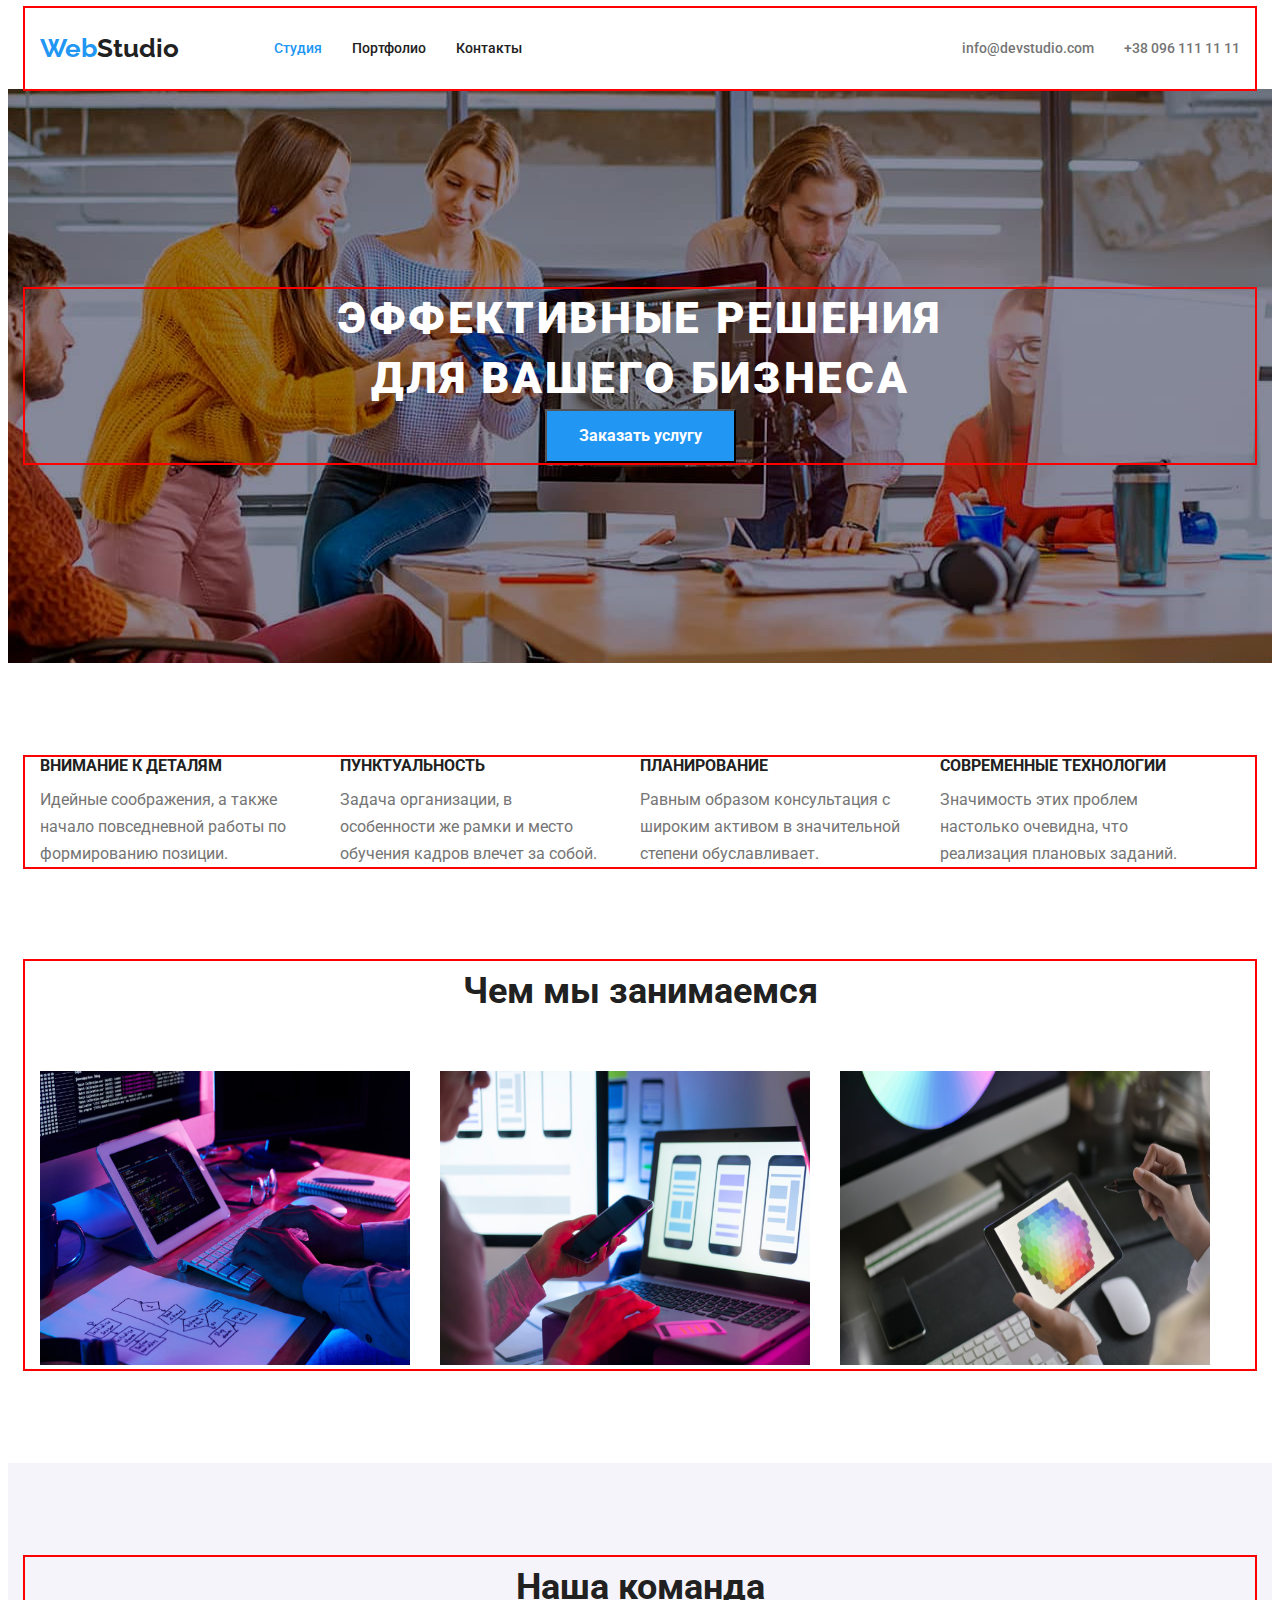
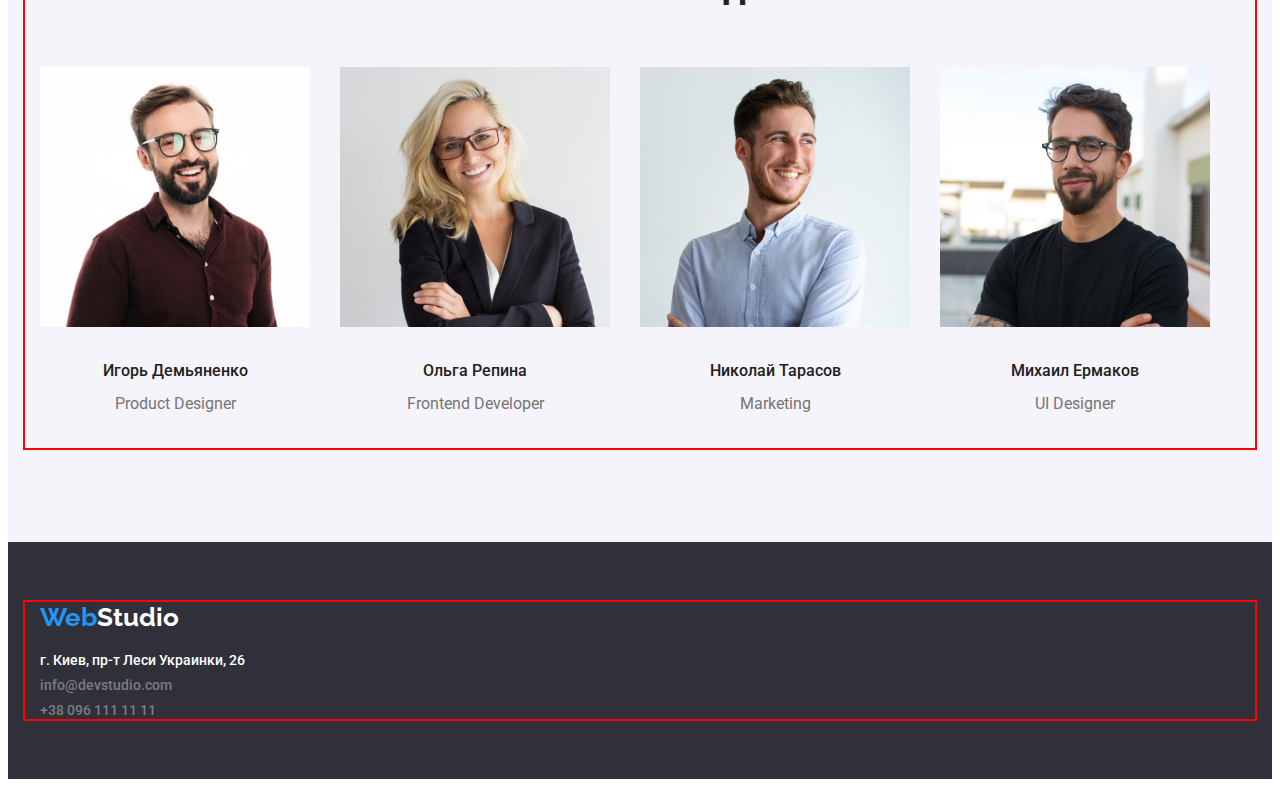
<file: index.html>
<!DOCTYPE html>
<html lang="ru">
  <head>
    <meta charset="UTF-8" />
    <meta http-equiv="X-UA-Compatible" content="IE=edge" />
    <meta name="viewport" content="width=device-width, initial-scale=1.0" />
    <title>Document</title>
    <link rel="preconnect" href="https://fonts.googleapis.com" />
    <link rel="preconnect" href="https://fonts.gstatic.com" crossorigin />
    <link rel="preconnect" href="https://fonts.googleapis.com" />
    <link rel="preconnect" href="https://fonts.gstatic.com" crossorigin />
    <link
      href="https://fonts.googleapis.com/css2?family=Raleway:wght@700&family=Roboto:wght@400;500;700;900&display=swap"
      rel="stylesheet"
    />
    <link
      rel="stylesheet"
      href="https://cdnjs.cloudflare.com/ajax/libs/modern-normalize/1.1.0/modern-normalize.min.css"
      integrity="sha512-wpPYUAdjBVSE4KJnH1VR1HeZfpl1ub8YT/NKx4PuQ5NmX2tKuGu6U/JRp5y+Y8XG2tV+wKQpNHVUX03MfMFn9Q=="
      crossorigin="anonymous"
      referrerpolicy="no-referrer"
    />
    <link rel="stylesheet" href="./css/styles.css" />
  </head>
  <body class="body">
    <header class="paig-header">
      <div class="container header-container">
        <a lang="en" class="logo" href="./index.html">Web<span class="span">Studio</span></a>
        <nav class="nav">
          <ul class="site-nav">
            <li class="item"><a href="./index.html" class="link current">Студия</a></li>
            <li class="item"><a href="./portfolio.html" class="link">Портфолио</a></li>
            <li class="item"><a href="" class="link">Контакты</a></li>
          </ul>
        </nav>
        <ul class="auth-nav">
          <li class="item">
            <a href="mailto:info@devstudio.com" class="link">info@devstudio.com</a>
          </li>
          <li class="item"><a href="tel:+380961111111" class="link">+38 096 111 11 11</a></li>
        </ul>
      </div>
    </header>
    <main>
      <section class="hero">
        <div class="container">
          <h1 class="hero-title">Эффективные решения для вашего бизнеса</h1>
          <button class="button" type="button">Заказать услугу</button>
        </div>
      </section>
      <section class="advances">
        <div class="container advances-container">
          <h2 hidden class="visually-hidden">Наши асобености</h2>
          <ul class="advances-item">
            <li class="item">
              <h3 class="title">Внимание к деталям</h3>
              <p class="text">
                Идейные соображения, а также начало повседневной работы по формированию позиции.
              </p>
            </li>
            <li class="item">
              <h3 class="title">Пунктуальность</h3>
              <p class="text">
                Задача организации, в особенности же рамки и место обучения кадров влечет за собой.
              </p>
            </li>
            <li class="item">
              <h3 class="title">Планирование</h3>
              <p class="text">
                Равным образом консультация с широким активом в значительной степени обуславливает.
              </p>
            </li>
            <li class="item">
              <h3 class="title">Современные технологии</h3>
              <p class="text">
                Значимость этих проблем настолько очевидна, что реализация плановых заданий.
              </p>
            </li>
          </ul>
        </div>
      </section>
      <section class="job-container">
        <div class="container">
          <h2 class="subtitle">Чем мы занимаемся</h2>
          <ul class="image">
            <li class="item">
              <img src="./imager/1.jpg" alt="робота з ноутбуком" width="370" height="294" />
            </li>
            <li class="item">
              <img src="./imager/2.jpg" alt="робота з телефон" width="370" height="294" />
            </li>
            <li class="item">
              <img src="./imager/3.jpg" alt="робота з планшетом" width="370" height="294" />
            </li>
          </ul>
        </div>
      </section>
      <section class="team">
        <div class="container">
          <h2 class="subtitle">Наша команда</h2>
          <ul class="staff">
            <li class="item">
              <img src="./imager2/1.jpg" alt="людина" width="270" height="260" />
              <div class="desc">
                <h3 class="name">Игорь Демьяненко</h3>
                <p lang="en" class="text">Product Designer</p>
              </div>
            </li>
            <li class="item">
              <img src="./imager2/2.jpg" alt="людина" width="270" height="260" />
              <div class="desc">
                <h3 class="name">Ольга Репина</h3>
                <p lang="en" class="text">Frontend Developer</p>
              </div>
            </li>
            <li class="item">
              <img src="./imager2/3.jpg" alt="людина" width="270" height="260" />
              <div class="desc">
                <h3 class="name">Николай Тарасов</h3>
                <p lang="en" class="text">Marketing</p>
              </div>
            </li>
            <li class="item">
              <img src="./imager2/4.jpg" alt="людина" width="270" height="260" />
              <div class="desc">
                <h3 class="name">Михаил Ермаков</h3>
                <p lang="en" class="text">UI Designer</p>
              </div>
            </li>
          </ul>
        </div>
      </section>
    </main>
    <footer class="footer">
      <div class="container">
        <a lang="en" class="logo" href="./index.html"
          >Web<span class="span-footer">Studio</span></a
        >
        <address class="address">г. Киев, пр-т Леси Украинки, 26</address>
        <ul class="contacts">
          <li class="item">
            <a class="link" href="mailto:info@devstudio.com">info@devstudio.com</a>
          </li>
          <li class="item"><a class="link" href="tel:+380961111111">+38 096 111 11 11</a></li>
        </ul>
      </div>
    </footer>
  </body>
</html>
</file>
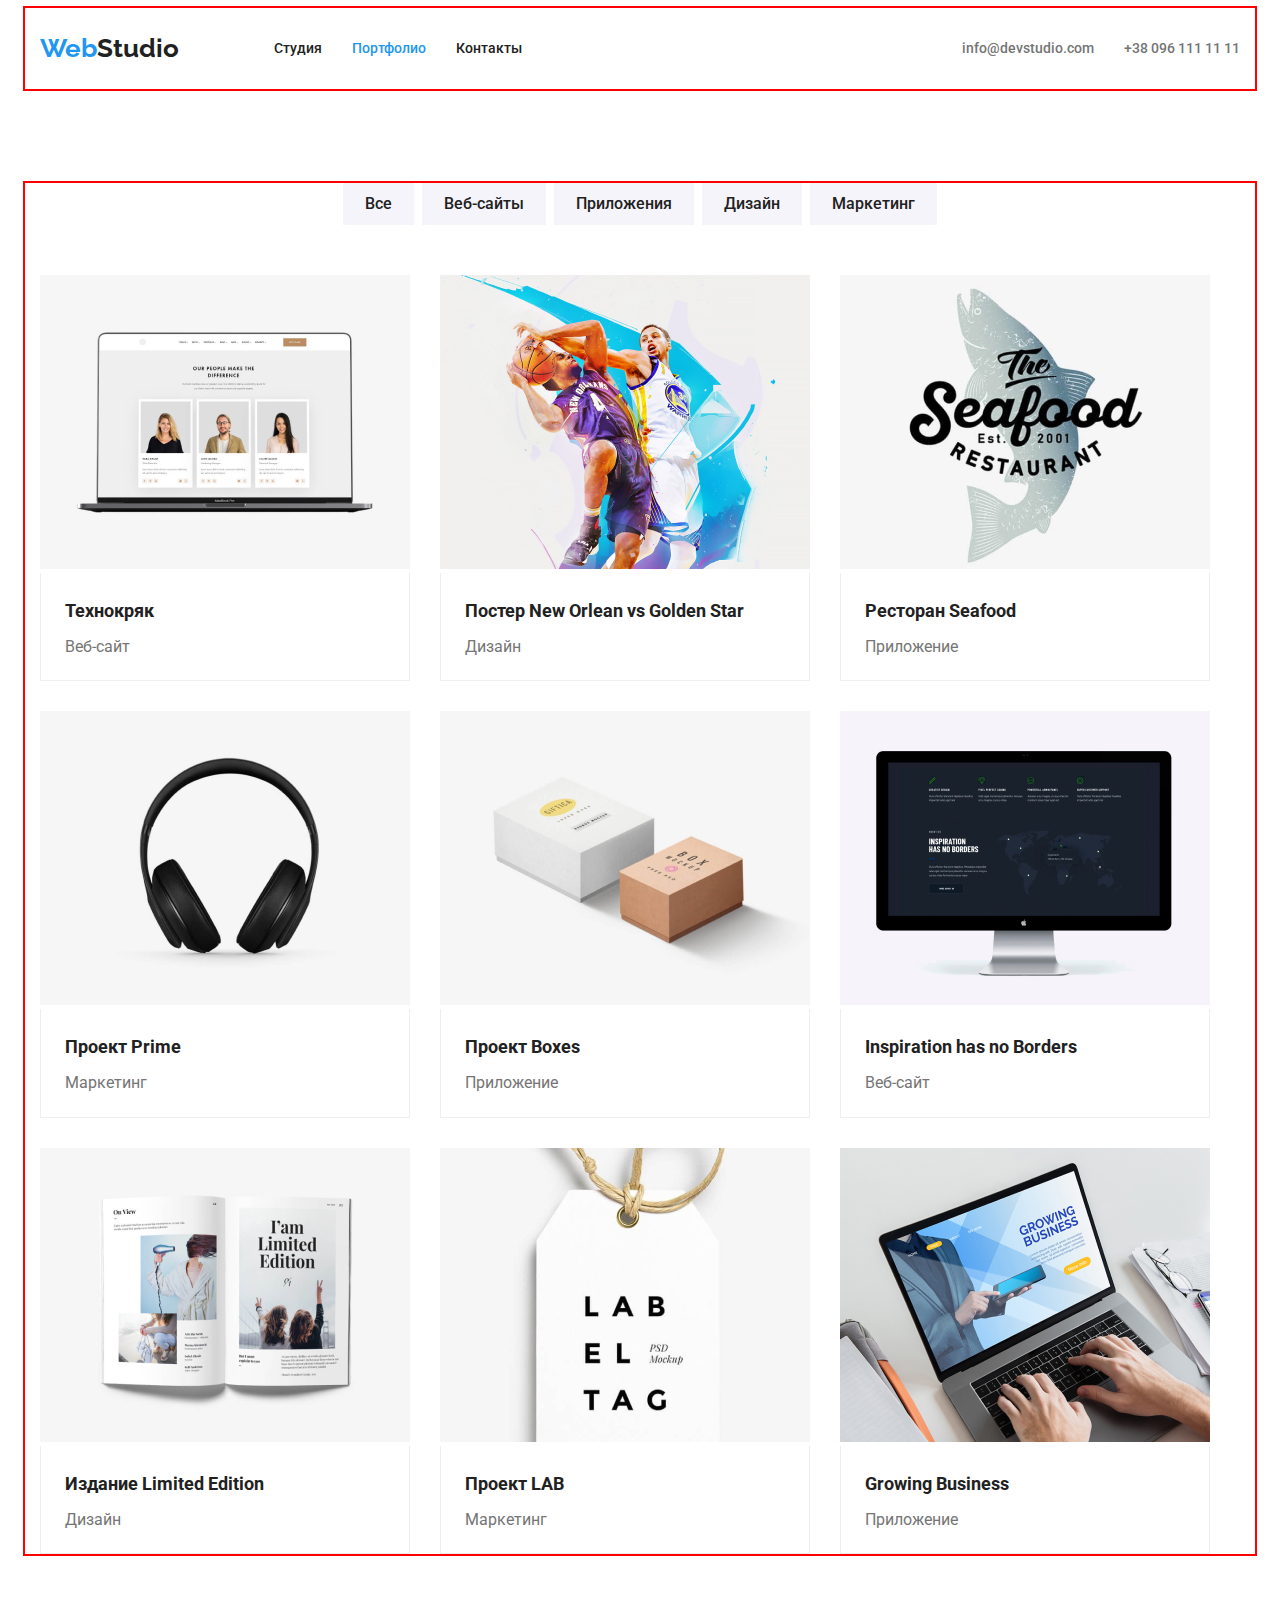
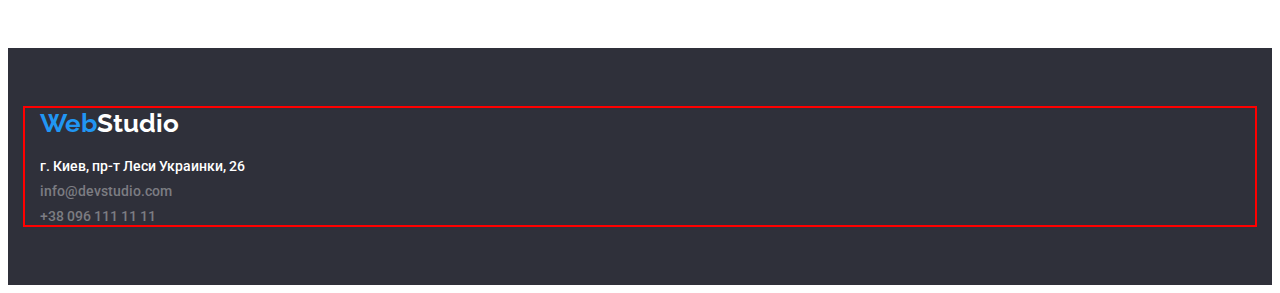
<file: portfolio.html>
<!DOCTYPE html>
<html lang="ru">
  <head>
    <meta charset="UTF-8" />
    <meta http-equiv="X-UA-Compatible" content="IE=edge" />
    <meta name="viewport" content="width=device-width, initial-scale=1.0" />
    <title>Document</title>
    <link rel="preconnect" href="https://fonts.googleapis.com" />
    <link rel="preconnect" href="https://fonts.gstatic.com" crossorigin />
    <link rel="preconnect" href="https://fonts.googleapis.com" />
    <link rel="preconnect" href="https://fonts.gstatic.com" crossorigin />
    <link
      href="https://fonts.googleapis.com/css2?family=Raleway:wght@700&family=Roboto:wght@400;500;700;900&display=swap"
      rel="stylesheet"
    />
    <link
      rel="stylesheet"
      href="https://cdnjs.cloudflare.com/ajax/libs/modern-normalize/1.1.0/modern-normalize.min.css"
      integrity="sha512-wpPYUAdjBVSE4KJnH1VR1HeZfpl1ub8YT/NKx4PuQ5NmX2tKuGu6U/JRp5y+Y8XG2tV+wKQpNHVUX03MfMFn9Q=="
      crossorigin="anonymous"
      referrerpolicy="no-referrer"
    />
    <link rel="stylesheet" href="./css/styles.css" />
  </head>
  <body class="body">
    <header class="paig-header">
      <div class="container header-container">
        <a lang="en" class="logo" href="./index.html">Web<span class="span">Studio</span></a>
        <nav>
          <ul class="site-nav">
            <li class="item"><a href="./index.html" class="link">Студия</a></li>
            <li class="item"><a href="./portfolio.html" class="link current">Портфолио</a></li>
            <li class="item"><a href="" class="link">Контакты</a></li>
          </ul>
        </nav>
        <ul class="auth-nav">
          <li class="item">
            <a href="mailto:info@devstudio.com" class="link">info@devstudio.com</a>
          </li>
          <li class="item"><a href="tel:+380961111111" class="link">+38 096 111 11 11</a></li>
        </ul>
      </div>
    </header>
    <main >
      <section class="portfolio">
        <div class="container ">
          <h3 hidden>наши роботи</h3>
          <ul class="jumper">
            <li class="item"><button class="navigation" type="button">Все</button></li>
            <li class="item"><button class="navigation" type="button">Веб-сайты</button></li>
            <li class="item"><button class="navigation" type="button">Приложения</button></li>
            <li class="item"><button class="navigation" type="button">Дизайн</button></li>
            <li class="item"><button class="navigation" type="button">Маркетинг</button></li>
          </ul>
          <ul class="job">
            <li class="item">
              <img src="./img-portfolio/img1.jpg" alt="посади людей" width="370" height="294" />
              <div class="job-text">
                <h3 class="title">Технокряк</h3>
                <p class="text">Веб-сайт</p>
              </div>
            </li>
            <li class="item">
              <img src="./img-portfolio/img2.jpg" alt="баскетбол" width="370" height="294" />
              <div class="job-text">
                <h3 class="title">Постер New Orlean vs Golden Star</h3>
                <p class="text">Дизайн</p>
              </div>
            </li>
            <li class="item">
              <img src="./img-portfolio/img3.jpg" alt="назва ресторану" width="370" height="294" />
              <div class="job-text">
                <h3 class="title">Ресторан Seafood</h3>
                <p class="text">Приложение</p>
              </div>
            </li>
            <li class="item">
              <img src="./img-portfolio/img4.jpg" alt="навушники" width="370" height="294" />
              <div class="job-text">
                <h3 class="title">Проект Prime</h3>
                <p class="text">Маркетинг</p>
              </div>
            </li>
            <li class="item">
              <img
                src="./img-portfolio/img5.jpg"
                alt="подарункові коробки"
                width="370"
                height="294"
              />
              <div class="job-text">
                <h3 class="title">Проект Boxes</h3>
                <p class="text">Приложение</p>
              </div>
            </li>
            <li class="item">
              <img src="./img-portfolio/img6.jpg" alt="еран" width="370" height="294" />
              <div class="job-text">
                <h3 class="title">Inspiration has no Borders</h3>
                <p class="text">Веб-сайт</p>
              </div>
            </li>
            <li class="item">
              <img src="./img-portfolio/img7.jpg" alt="книга" width="370" height="294" />
              <div class="job-text">
                <h3 class="title">Издание Limited Edition</h3>
                <p class="text">Дизайн</p>
              </div>
            </li>
            <li class="item">
              <img src="./img-portfolio/img8.jpg" alt="бірка" width="370" height="294" />
              <div class="job-text">
                <h3 class="title">Проект LAB</h3>
                <p class="text">Маркетинг</p>
              </div>
            </li>
            <li class="item">
              <img src="./img-portfolio/img9.jpg" alt="планшет" width="370" height="294" />
              <div class="job-text">
                <h3 class="title">Growing Business</h3>
                <p class="text">Приложение</p>
              </div>
            </li>
          </ul>
        </div>
      </section>
    </main>
    <footer class="footer">
      <div class="container">
        <a lang="en" class="logo" href="./index.html"
          >Web<span class="span-footer">Studio</span></a
        >
        <address class="address">г. Киев, пр-т Леси Украинки, 26</address>
        <ul class="contacts">
          <li class="item">
            <a class="link" href="mailto:info@devstudio.com">info@devstudio.com</a>
          </li>
          <li class="item"><a class="link" href="tel:+380961111111">+38 096 111 11 11</a></li>
        </ul>
      </div>
    </footer>
  </body>
</html>
</file>
<file: css/styles.css>
:root{
    --one-text-color: #757575;
    --two-text-color:#212121; 
    --accent-color:#2196F3;
    --two-accent-color:#ffffff;
}

/*header*/


.body{
    
    color: var(--one-text-color);
    
    font-family: Roboto, sans-serif;
    font-weight: 500;
    font-size: 14px;
    line-height: 1.14;
} 
.list {
    padding: 0;
    margin: 0;
    list-style: none;

}
.container{
    outline: 2px solid red;

    width: 1200px;
    padding-left: 15px;
    padding-right: 15px;

    margin-left: auto;
    margin-right: auto;
}
.header-container{
    display: flex;
    align-items: center;
}
.paig-header{
   
    padding: 0;
  
    background-color: var(--two-accent-color);
}
.paig-header .link{
    text-decoration: none;}
.logo { 
    color: inherit;
    color: var(--accent-color);

    
    text-decoration: none;
    
    font-family: Raleway, sans-serif;
    font-weight: 700;
    font-size: 26px;
    line-height: 1.2;
}
.paig-header .logo{
    padding-top: 25px;
    padding-bottom: 25px; 
    margin-right: 95px;
}
.logo:focus,
.logo:hover{
    text-decoration:var(--accent-color);
}
.span {
    color: var(--two-text-color);
}
ul{
    list-style: none;
}
.site-nav{
    display: flex;
    margin-top: 0;
    margin-bottom: 0;

    padding-left: 0;
}

.site-nav .link{
    display: block;
    padding-top: 32px;
    padding-bottom: 32px;

    color: var(--two-text-color);
}

.site-nav .link:hover,
.site-nav .link:focus{
    color:var(--accent-color);
    text-decoration:var(--accent-color);
}
.item{
    margin-right: 30px;
}

.item:last-child{
    margin-right: 0;
}
.auth-nav{
    display: flex;
    margin-left: auto;
    margin-top: 0;
    margin-bottom: 0;
    padding-left: 0;
   
}
.auth-nav .link{
    display: block;
    padding-top: 32px;
    padding-bottom: 32px;
   

    color: var(--one-text-color);
}


.auth-nav .link:hover,
.auth-nav .link:focus{
    color: var(--accent-color);
    text-decoration:var(--accent-color);

}
.site-nav .link.current{
    color: var(--accent-color);
}

/*main*/ 
    /*hero*/

.hero{
    padding-top: 200px;
    padding-bottom: 200px;
    background-color: #2F303A;
    background-image: url(../hero/hero.jpg.jpg);
    background-image: linear-gradient(to right #2F303A);
    background-repeat: no-repeat;
    background-position: center;

     
}
.hero-title{
    width: 696px;
    margin: 0 auto;
    letter-spacing: 0.06em;

    color: var(--two-accent-color);
    font-weight: 900;
    font-size: 44px;
    line-height: 1.36;
    text-align: center;
    text-transform: uppercase
}
.button{
    display: block;
    margin-left: auto;
    margin-right: auto;

    padding: 10px 32px;
    font-family: inherit;
    color: var(--two-accent-color);
    background-color: var(--accent-color);
    
    font-weight: 700;
    font-size: 16px;
    line-height: 1.88;
}

/* advances*/
.advances{
    
    padding-top: 94px;
    padding-bottom: 94px;

}
.visually-hidden {
    position: absolute;
    width: 1px;
    height: 1px;
    margin: -1px;
    border: 0;
    padding: 0;
    
    white-space: nowrap;
    clip-path: inset(100%);
    clip: rect(0 0 0 0);
    overflow: hidden;
  }
.advances-item{
    display: flex;
    flex-wrap: wrap;
    padding: 0;
    margin-bottom: 0;
    margin-top: 0;
    
}
.advances-item .item{
    width: 270px;
    margin-right: 30px;
}
.advances-item .item:last-child{
    margin-right: 0;
}

.background{
    background-color: #F5F4FA;
}
.title {
    color: var(--two-text-color);
    font-weight: 700;
    line-height: 1.14;
}
.advances .title{
    text-transform: uppercase
}

.item .title{
    margin-top: 0;
    margin-bottom: 10px;
}

.text{
    font-weight: 400;
    font-size: 16px;
    line-height: 1.7;
}
.item .text{
    margin-top: 0;
    margin-bottom: 0;
} 



.subtitle{
    
    color: var(--two-text-color);
    font-weight: 700;
    font-size: 36px;
    line-height: 1.67;
    text-align: center;
}

/*job*/
.job-container {
    padding-bottom: 94px;
}
.job-container .subtitle{
    margin-top: 0;
    margin-bottom: 50px;
}
.image{
    display: flex;
    flex-wrap: wrap;
    padding-left: 0;
    margin-top: 0;
    margin-bottom: 0;
    
}
.image .item{
    margin-right: 30px;
    
}
.image .item:last-child{
margin-right: 0;
}
/*team*/
.team{
    background-color: #F5F4FA;
    padding-top: 94px;
    padding-bottom: 94px;
}
.team .subtitle{
    margin-top: 0;
    margin-bottom: 50px;
}

.staff {
    display: flex;
    flex-wrap: wrap;
    padding-left: 0;
    margin-top: 0;
    margin-bottom: 0;
    
}
.staff .item{
    margin-right: 30px;
    text-align: center;
}
.staff .item:last-child{
    margin-right: 0;
}

.name{
    margin-top: 0;
    margin-bottom: 10px;
    color: var(--two-text-color);
    font-weight: 500;
    font-size: 16px;
    line-height: 1.2;
}
.desc{
    padding-top: 30px;
    padding-bottom: 30px;
}


/*footer*/

footer{ 
    padding-top: 60px;
    padding-bottom: 60px;
    background-color:  #2F303A;
}
.span-footer{
    color: var(--two-accent-color);
}
.address{
    margin-bottom: 9px;
    font-style: normal;
    color: var(--two-accent-color);
    font-weight: 500;
}
.address:hover,
address .address:focus{
    text-decoration:var(--accent-color);
}
.footer .contacts .link{
    display: flex;
    flex-wrap: wrap;
    text-decoration: none;
    color: #ffffff60;
}                       

.contacts .link:hover,
.contacts .link:focus{
    color: var(--accent-color);
    text-decoration:var(--accent-color);
}
.contacts{
    padding-left: 0;
    margin-top: 0;
    margin-bottom: 0;
}
.footer .logo{
    display: block;
    margin-bottom: 20px;
}
.footer .item:not(:last-child){
    margin-bottom: 9px;
   
}

/* Portfolio*/

.portfolio{
    padding-top: 94px;
    padding-bottom: 94px;
}
.jumper{
    display: flex;
    justify-content: center;
    margin-top: 0;
    margin-bottom: 50px;
    padding-left: 0;

}
.jumper .item{
    margin-right: 8px;
   
}
.jumper .item:last-child{
    margin-right: 0;
}
.navigation{
    padding: 8px 22px;
    border: none;
    font-family: inherit;
    color: var(--two-text-color);
    background-color: #F5F4FA;
    font-weight: 500;
    font-size: 16px;
    line-height: 1.63;
    text-align: center;
}

.navigation:hover,
.navigation:focus {
    color: var(--two-accent-color);
    background-color: var(--accent-color);
}
.job .title{
font-size: 18px;
line-height: 2;
margin-bottom: 4px;
}
.job{
    display: flex;
    flex-wrap: wrap;
    padding-left: 0;
    margin-top: 0;
    margin-bottom: 0;
}
.job .text{
    text-align: left;
}
.job .item:nth-of-type(3n){
    margin-right: 0;
}
.job .item{
    margin-bottom: 30px;
}
.job .item:nth-last-child(-n + 3){
    margin-bottom: 0;
}
.job-text{
    padding: 20px 24px;
    border-left: 1px solid #EEEEEE;
    border-bottom: 1px solid #EEEEEE;
    border-right: 1px solid #EEEEEE;
   
}
</file>
